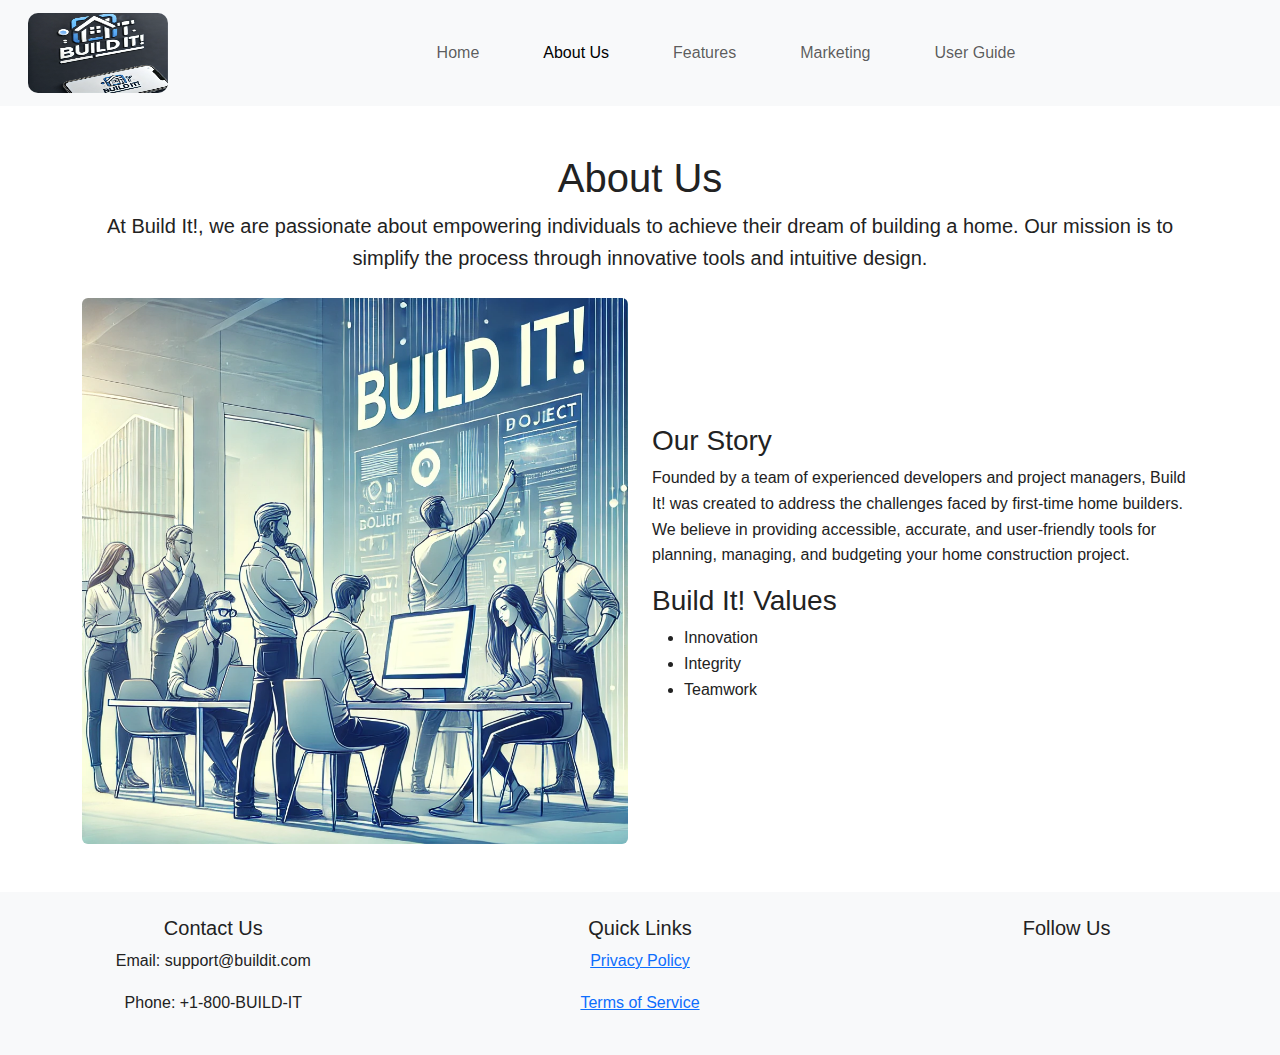
<file: docs/about.html>
<!DOCTYPE html>
<html lang="en">
	<head>
		<meta charset="UTF-8" />
		<meta http-equiv="X-UA-Compatible" content="IE=edge" />
		<meta name="viewport" content="width=device-width, initial-scale=1.0" />
		<title>About Us - Build It!</title>
		<link
			href="https://cdn.jsdelivr.net/npm/bootstrap@5.2.3/dist/css/bootstrap.min.css"
			rel="stylesheet" />
		<link rel="stylesheet" href="styles.css" />
	</head>
	<body>
		<!-- Navigation -->
		<nav class="navbar navbar-expand-md navbar-light bg-light sticky-top">
			<div id="home" class="container-fluid">
				<a class="navbar-brand ms-3" href="">
					<img
						src="Build It Logo.png"
						alt="Build It! Logo"
						width="140"
						height="80" />
				</a>
				<button
					class="navbar-toggler"
					type="button"
					data-bs-toggle="collapse"
					data-bs-target="#navbarSupportedContent"
					aria-controls="navbarSupportedContent"
					aria-expanded="false"
					aria-label="Toggle navigation">
					<span class="navbar-toggler-icon"></span>
				</button>
				<div class="collapse navbar-collapse" id="navbarSupportedContent">
					<ul class="navbar-nav mx-auto">
						<li class="nav-item px-4">
							<a class="nav-link" href="index.html">Home</a>
						</li>
						<li class="nav-item px-4">
							<a class="nav-link active" href="about.html">About Us</a>
						</li>
						<li class="nav-item px-4">
							<a class="nav-link" href="features.html">Features</a>
						</li>
						<li class="nav-item px-4">
							<a class="nav-link" href="marketing.html">Marketing</a>
						</li>
						<li class="nav-item px-4">
							<a class="nav-link" href="userguide.html">User Guide</a>
						</li>
					</ul>
				</div>
			</div>
		</nav>

		<!-- About Section -->
		<div class="container my-5">
			<h1 class="text-center">About Us</h1>
			<p class="lead text-center">
				At Build It!, we are passionate about empowering individuals to achieve
				their dream of building a home. Our mission is to simplify the process
				through innovative tools and intuitive design.
			</p>

			<div class="row align-items-center mt-4">
				<div class="col-md-6">
					<img
						src="Build It Pic 5.webp"
						alt="Our Team in Action"
						class="img-fluid rounded" />
				</div>
				<div class="col-md-6">
					<h3>Our Story</h3>
					<p>
						Founded by a team of experienced developers and project managers,
						Build It! was created to address the challenges faced by first-time
						home builders. We believe in providing accessible, accurate, and
						user-friendly tools for planning, managing, and budgeting your home
						construction project.
					</p>
					<h3>Build It! Values</h3>
					<ul>
						<li>Innovation</li>
						<li>Integrity</li>
						<li>Teamwork</li>
					</ul>
				</div>
			</div>
		</div>

		<!-- Footer -->
		<footer class="container-fluid bg-light py-4">
			<div class="row text-center">
				<div class="col-md-4">
					<h5>Contact Us</h5>
					<p>Email: support@buildit.com</p>
					<p>Phone: +1-800-BUILD-IT</p>
				</div>
				<div class="col-md-4">
					<h5>Quick Links</h5>
					<p><a href="privacy.html">Privacy Policy</a></p>
					<p><a href="terms.html">Terms of Service</a></p>
				</div>
				<div class="col-md-4">
					<h5>Follow Us</h5>
					<a href="#" class="mx-2"><i class="fab fa-facebook fa-lg"></i></a>
					<a href="#" class="mx-2"><i class="fab fa-twitter fa-lg"></i></a>
					<a href="#" class="mx-2"><i class="fab fa-instagram fa-lg"></i></a>
				</div>
			</div>
		</footer>

		<script src="https://cdn.jsdelivr.net/npm/bootstrap@5.2.3/dist/js/bootstrap.bundle.min.js"></script>
	</body>
</html>
</file>
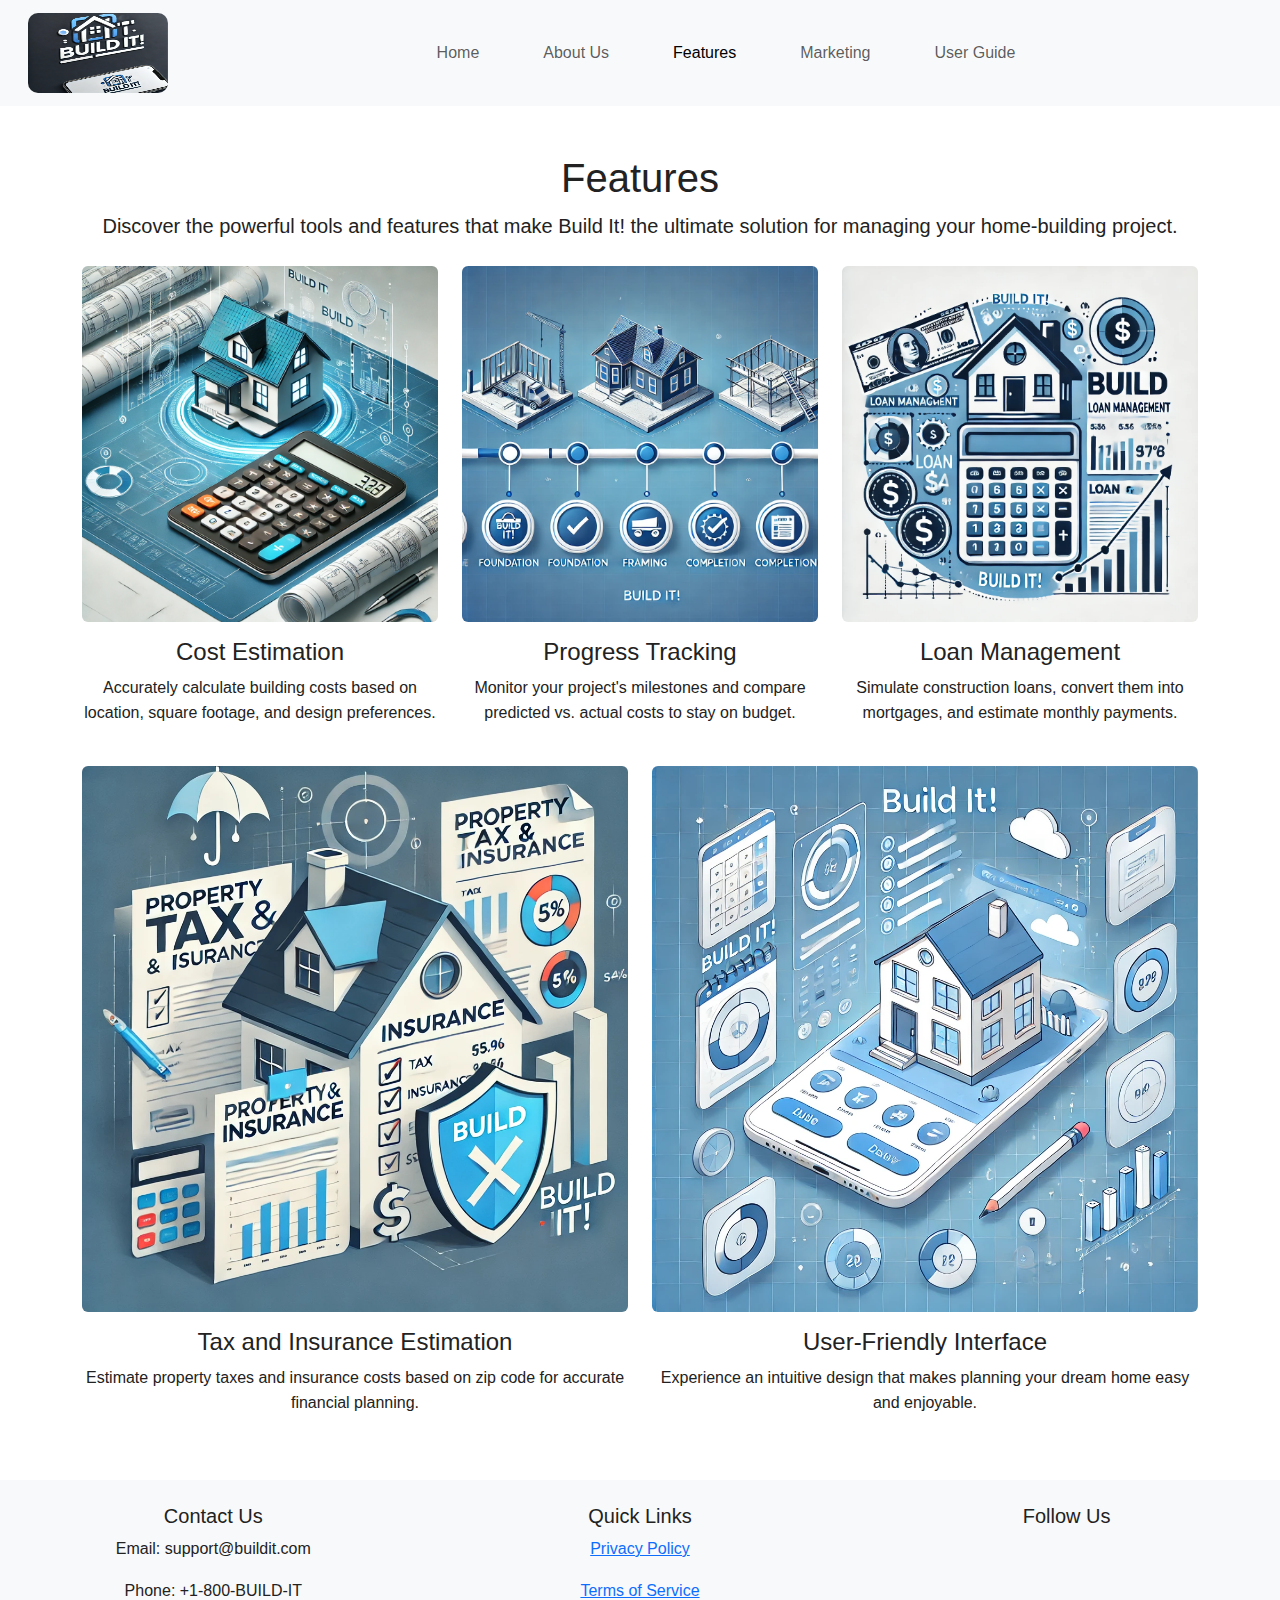
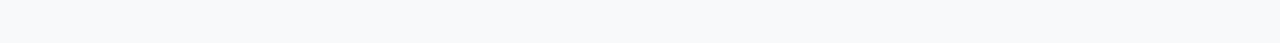
<file: docs/features.html>
<!DOCTYPE html>
<html lang="en">
	<head>
		<meta charset="UTF-8" />
		<meta http-equiv="X-UA-Compatible" content="IE=edge" />
		<meta name="viewport" content="width=device-width, initial-scale=1.0" />
		<title>Features - Build It!</title>
		<link
			href="https://cdn.jsdelivr.net/npm/bootstrap@5.2.3/dist/css/bootstrap.min.css"
			rel="stylesheet" />
		<link rel="stylesheet" href="styles.css" />
	</head>
	<body>
		<!-- Navigation -->
		<nav class="navbar navbar-expand-md navbar-light bg-light sticky-top">
			<div id="home" class="container-fluid">
				<a class="navbar-brand ms-3" href="">
					<img
						src="Build It Logo.png"
						alt="Build It! Logo"
						width="140"
						height="80" />
				</a>
				<button
					class="navbar-toggler"
					type="button"
					data-bs-toggle="collapse"
					data-bs-target="#navbarSupportedContent"
					aria-controls="navbarSupportedContent"
					aria-expanded="false"
					aria-label="Toggle navigation">
					<span class="navbar-toggler-icon"></span>
				</button>
				<div class="collapse navbar-collapse" id="navbarSupportedContent">
					<ul class="navbar-nav mx-auto">
						<li class="nav-item px-4">
							<a class="nav-link" href="index.html">Home</a>
						</li>
						<li class="nav-item px-4">
							<a class="nav-link" href="about.html">About Us</a>
						</li>
						<li class="nav-item px-4">
							<a class="nav-link active" href="features.html">Features</a>
						</li>
						<li class="nav-item px-4">
							<a class="nav-link" href="marketing.html">Marketing</a>
						</li>
						<li class="nav-item px-4">
							<a class="nav-link" href="userguide.html">User Guide</a>
						</li>
					</ul>
				</div>
			</div>
		</nav>

		<!-- Features Section -->
		<div class="container my-5">
			<h1 class="text-center">Features</h1>
			<p class="lead text-center">
				Discover the powerful tools and features that make Build It! the
				ultimate solution for managing your home-building project.
			</p>

			<div class="row text-center mt-4">
				<div class="col-md-4">
					<img
						src="Build It Pic 6.webp"
						alt="Cost Estimation"
						class="img-fluid rounded mb-3" />
					<h4>Cost Estimation</h4>
					<p>
						Accurately calculate building costs based on location, square
						footage, and design preferences.
					</p>
				</div>
				<div class="col-md-4">
					<img
						src="Build It Pic 7.webp"
						alt="Progress Tracking"
						class="img-fluid rounded mb-3" />
					<h4>Progress Tracking</h4>
					<p>
						Monitor your project's milestones and compare predicted vs. actual
						costs to stay on budget.
					</p>
				</div>
				<div class="col-md-4">
					<img
						src="Build It Pic 8.webp"
						alt="Loan Management"
						class="img-fluid rounded mb-3" />
					<h4>Loan Management</h4>
					<p>
						Simulate construction loans, convert them into mortgages, and
						estimate monthly payments.
					</p>
				</div>
			</div>

			<div class="row text-center mt-4">
				<div class="col-md-6">
					<img
						src="Build It Pic 9.webp"
						alt="Tax and Insurance Estimation"
						class="img-fluid rounded mb-3" />
					<h4>Tax and Insurance Estimation</h4>
					<p>
						Estimate property taxes and insurance costs based on zip code for
						accurate financial planning.
					</p>
				</div>
				<div class="col-md-6">
					<img
						src="Build It Pic 10.webp"
						alt="User-Friendly Interface"
						class="img-fluid rounded mb-3" />
					<h4>User-Friendly Interface</h4>
					<p>
						Experience an intuitive design that makes planning your dream home
						easy and enjoyable.
					</p>
				</div>
			</div>
		</div>

		<!-- Footer -->
		<footer class="container-fluid bg-light py-4">
			<div class="row text-center">
				<div class="col-md-4">
					<h5>Contact Us</h5>
					<p>Email: support@buildit.com</p>
					<p>Phone: +1-800-BUILD-IT</p>
				</div>
				<div class="col-md-4">
					<h5>Quick Links</h5>
					<p><a href="privacy.html">Privacy Policy</a></p>
					<p><a href="terms.html">Terms of Service</a></p>
				</div>
				<div class="col-md-4">
					<h5>Follow Us</h5>
					<a href="#" class="mx-2"><i class="fab fa-facebook fa-lg"></i></a>
					<a href="#" class="mx-2"><i class="fab fa-twitter fa-lg"></i></a>
					<a href="#" class="mx-2"><i class="fab fa-instagram fa-lg"></i></a>
				</div>
			</div>
		</footer>

		<script src="https://cdn.jsdelivr.net/npm/bootstrap@5.2.3/dist/js/bootstrap.bundle.min.js"></script>
	</body>
</html>
</file>
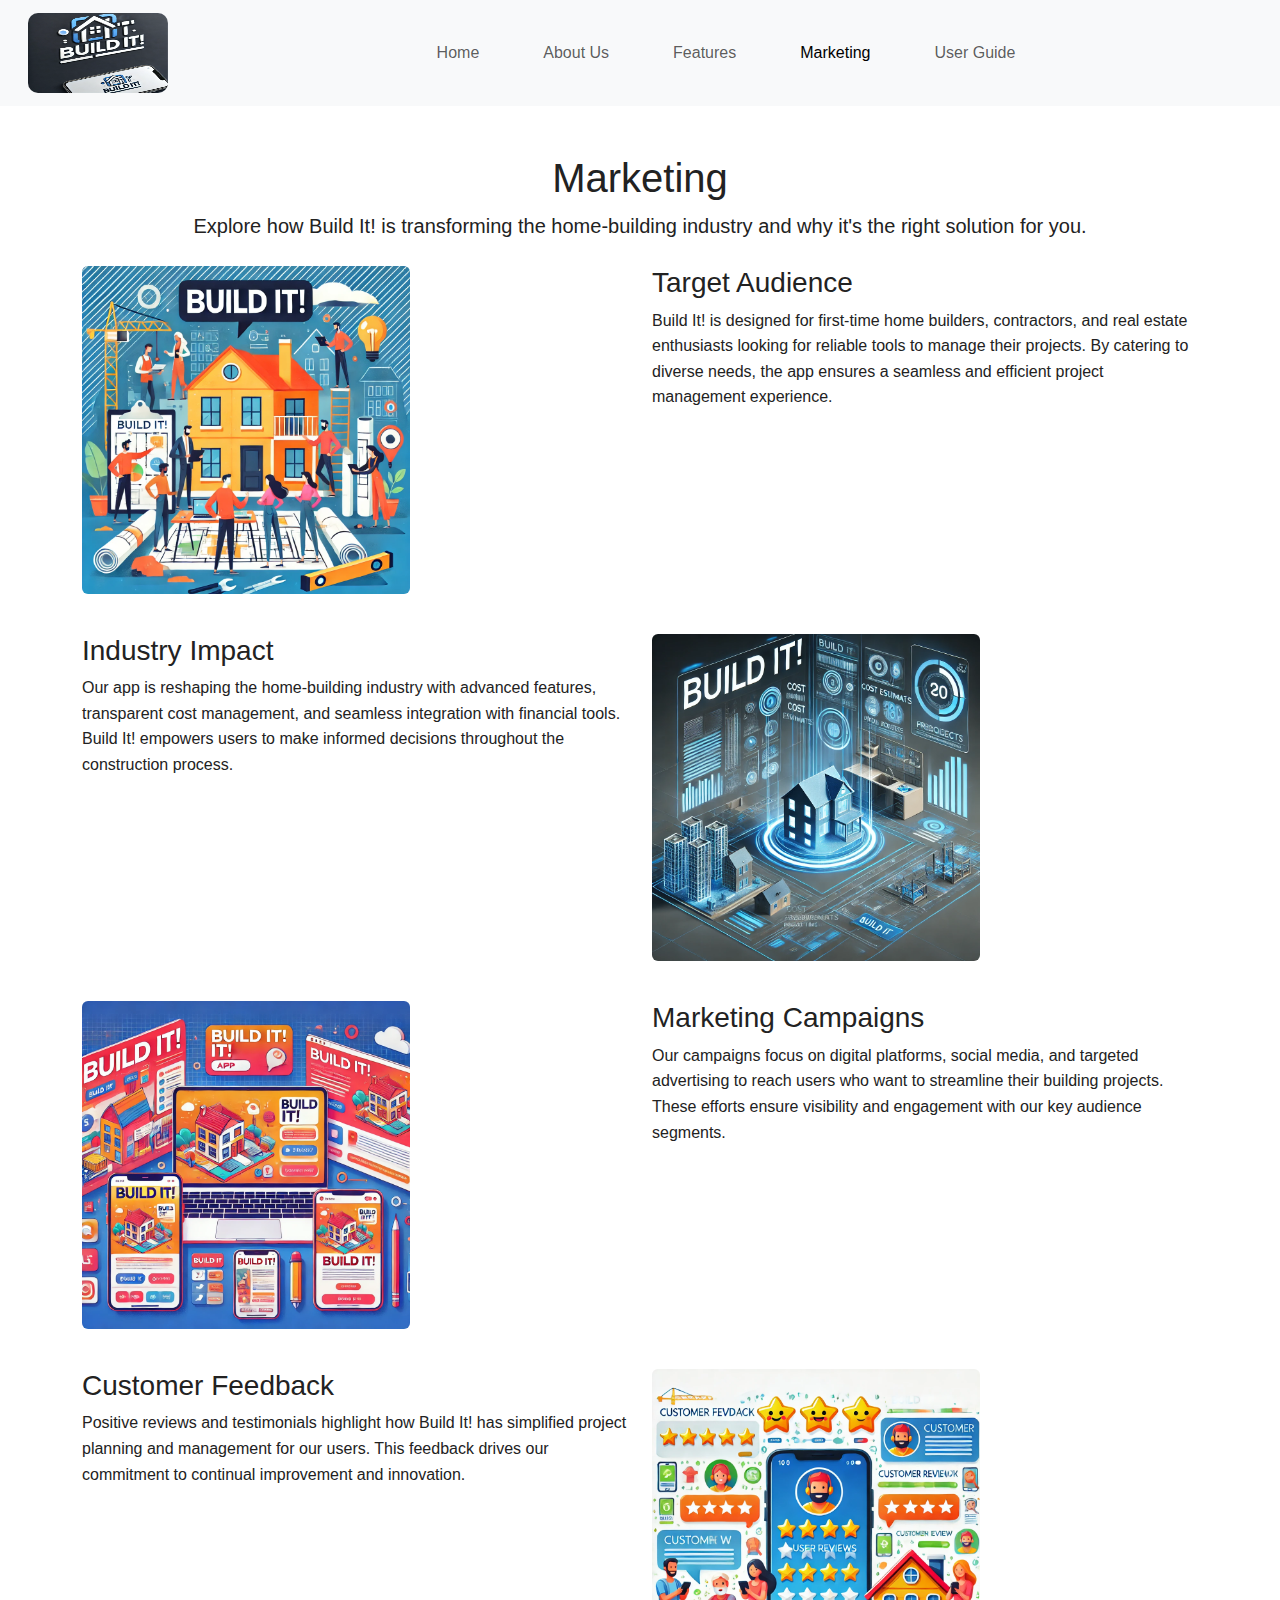
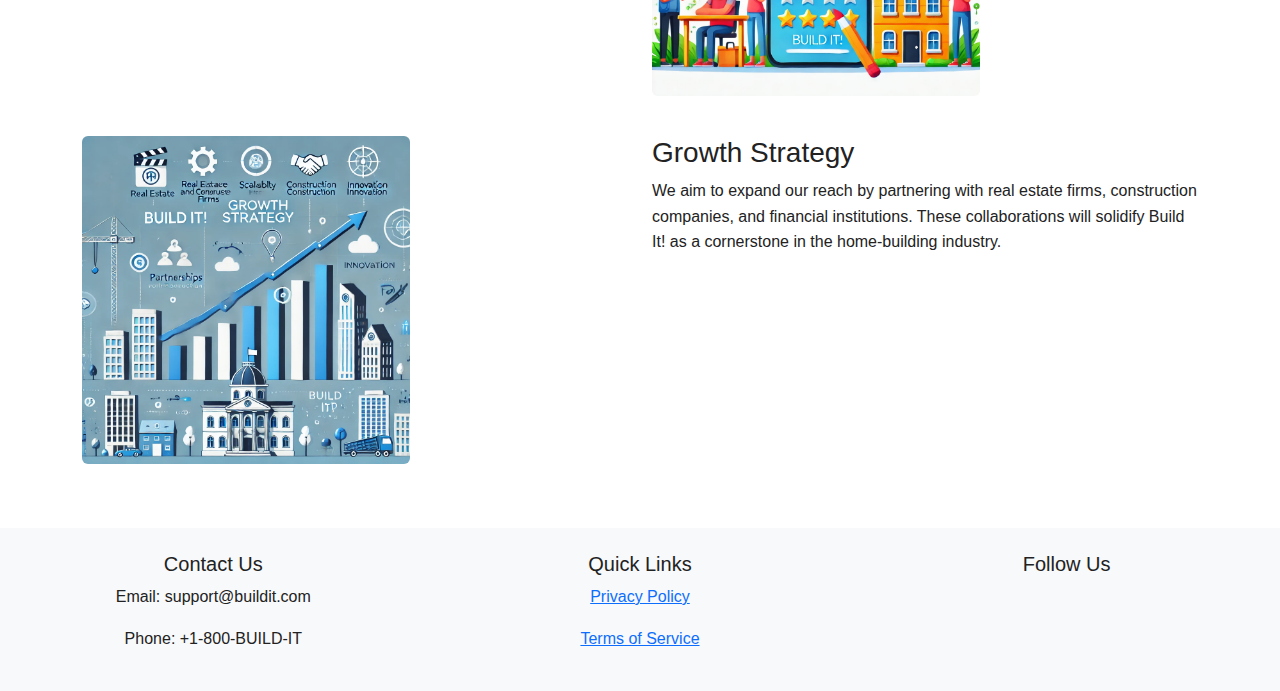
<file: docs/marketing.html>
<!DOCTYPE html>
<html lang="en">
	<head>
		<meta charset="UTF-8" />
		<meta http-equiv="X-UA-Compatible" content="IE=edge" />
		<meta name="viewport" content="width=device-width, initial-scale=1.0" />
		<title>Marketing - Build It!</title>
		<link
			href="https://cdn.jsdelivr.net/npm/bootstrap@5.2.3/dist/css/bootstrap.min.css"
			rel="stylesheet" />
		<link rel="stylesheet" href="styles.css" />
	</head>
	<body>
		<!-- Navigation -->
		<nav class="navbar navbar-expand-md navbar-light bg-light sticky-top">
			<div id="home" class="container-fluid">
				<a class="navbar-brand ms-3" href="">
					<img
						src="Build It Logo.png"
						alt="Build It! Logo"
						width="140"
						height="80" />
				</a>
				<button
					class="navbar-toggler"
					type="button"
					data-bs-toggle="collapse"
					data-bs-target="#navbarSupportedContent"
					aria-controls="navbarSupportedContent"
					aria-expanded="false"
					aria-label="Toggle navigation">
					<span class="navbar-toggler-icon"></span>
				</button>
				<div class="collapse navbar-collapse" id="navbarSupportedContent">
					<ul class="navbar-nav mx-auto">
						<li class="nav-item px-4">
							<a class="nav-link" href="index.html">Home</a>
						</li>
						<li class="nav-item px-4">
							<a class="nav-link" href="about.html">About Us</a>
						</li>
						<li class="nav-item px-4">
							<a class="nav-link" href="features.html">Features</a>
						</li>
						<li class="nav-item px-4">
							<a class="nav-link active" href="marketing.html">Marketing</a>
						</li>
						<li class="nav-item px-4">
							<a class="nav-link" href="userguide.html">User Guide</a>
						</li>
					</ul>
				</div>
			</div>
		</nav>

		<!-- Marketing Section -->
		<div class="container my-5">
			<h1 class="text-center">Marketing</h1>
			<p class="lead text-center">
				Explore how Build It! is transforming the home-building industry and why
				it's the right solution for you.
			</p>

			<div class="row mt-4">
				<div class="col-md-6">
					<img
						src="Build It Pic 11.webp"
						alt="Target Audience"
						class="img-fluid rounded mb-3"
						style="width: 60%" />
				</div>
				<div class="col-md-6">
					<h3>Target Audience</h3>
					<p>
						Build It! is designed for first-time home builders, contractors, and
						real estate enthusiasts looking for reliable tools to manage their
						projects. By catering to diverse needs, the app ensures a seamless
						and efficient project management experience.
					</p>
				</div>
			</div>

			<div class="row mt-4">
				<div class="col-md-6 order-md-2">
					<img
						src="Build It Pic 12.webp"
						alt="Industry Impact"
						class="img-fluid rounded mb-3"
						style="width: 60%" />
				</div>
				<div class="col-md-6 order-md-1">
					<h3>Industry Impact</h3>
					<p>
						Our app is reshaping the home-building industry with advanced
						features, transparent cost management, and seamless integration with
						financial tools. Build It! empowers users to make informed decisions
						throughout the construction process.
					</p>
				</div>
			</div>

			<div class="row mt-4">
				<div class="col-md-6">
					<img
						src="Build It Pic 13.webp"
						alt="Marketing Campaigns"
						class="img-fluid rounded mb-3"
						style="width: 60%" />
				</div>
				<div class="col-md-6">
					<h3>Marketing Campaigns</h3>
					<p>
						Our campaigns focus on digital platforms, social media, and targeted
						advertising to reach users who want to streamline their building
						projects. These efforts ensure visibility and engagement with our
						key audience segments.
					</p>
				</div>
			</div>

			<div class="row mt-4">
				<div class="col-md-6 order-md-2">
					<img
						src="Build It Pic 14.webp"
						alt="Customer Feedback"
						class="img-fluid rounded mb-3"
						style="width: 60%" />
				</div>
				<div class="col-md-6 order-md-1">
					<h3>Customer Feedback</h3>
					<p>
						Positive reviews and testimonials highlight how Build It! has
						simplified project planning and management for our users. This
						feedback drives our commitment to continual improvement and
						innovation.
					</p>
				</div>
			</div>

			<div class="row mt-4">
				<div class="col-md-6">
					<img
						src="Build It Pic 15.webp"
						alt="Growth Strategy"
						class="img-fluid rounded mb-3"
						style="width: 60%" />
				</div>
				<div class="col-md-6">
					<h3>Growth Strategy</h3>
					<p>
						We aim to expand our reach by partnering with real estate firms,
						construction companies, and financial institutions. These
						collaborations will solidify Build It! as a cornerstone in the
						home-building industry.
					</p>
				</div>
			</div>
		</div>

		<!-- Footer -->
		<footer class="container-fluid bg-light py-4">
			<div class="row text-center">
				<div class="col-md-4">
					<h5>Contact Us</h5>
					<p>Email: support@buildit.com</p>
					<p>Phone: +1-800-BUILD-IT</p>
				</div>
				<div class="col-md-4">
					<h5>Quick Links</h5>
					<p><a href="privacy.html">Privacy Policy</a></p>
					<p><a href="terms.html">Terms of Service</a></p>
				</div>
				<div class="col-md-4">
					<h5>Follow Us</h5>
					<a href="#" class="mx-2"><i class="fab fa-facebook fa-lg"></i></a>
					<a href="#" class="mx-2"><i class="fab fa-twitter fa-lg"></i></a>
					<a href="#" class="mx-2"><i class="fab fa-instagram fa-lg"></i></a>
				</div>
			</div>
		</footer>

		<script src="https://cdn.jsdelivr.net/npm/bootstrap@5.2.3/dist/js/bootstrap.bundle.min.js"></script>
	</body>
</html>
</file>
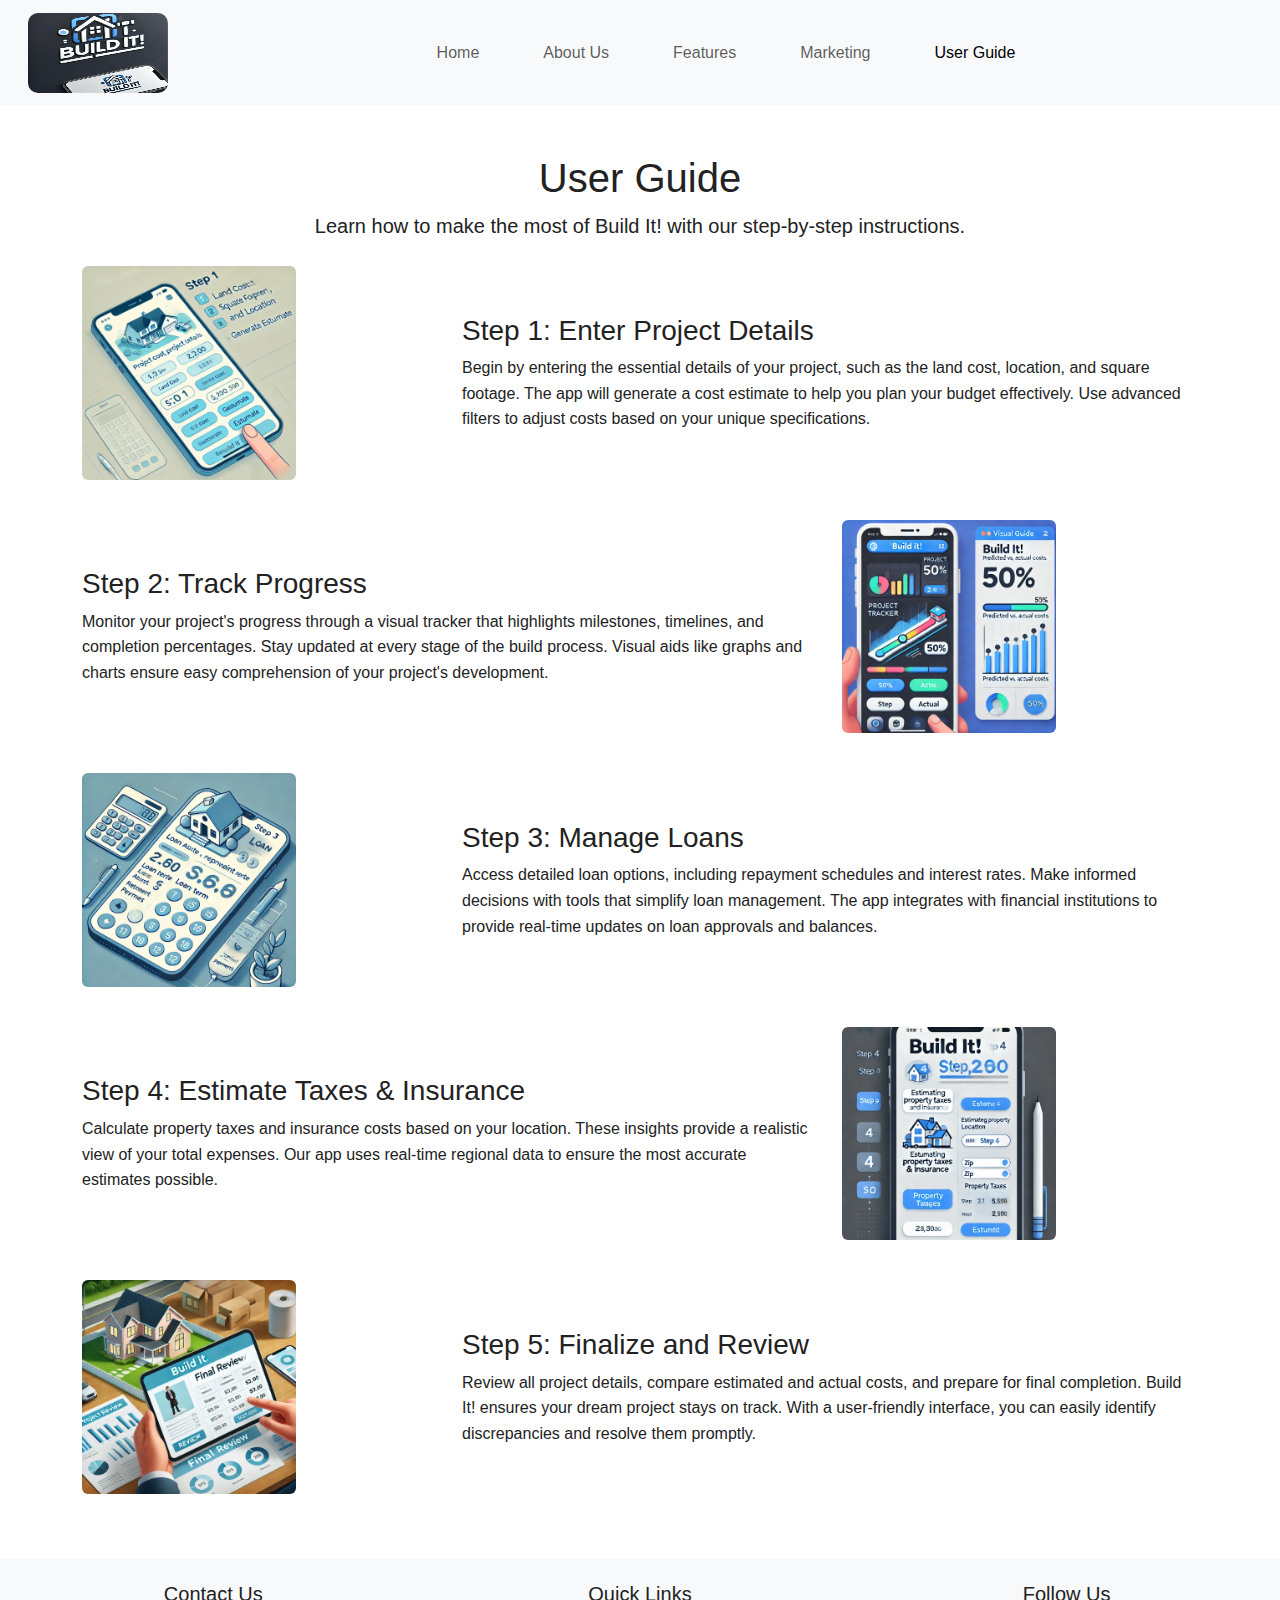
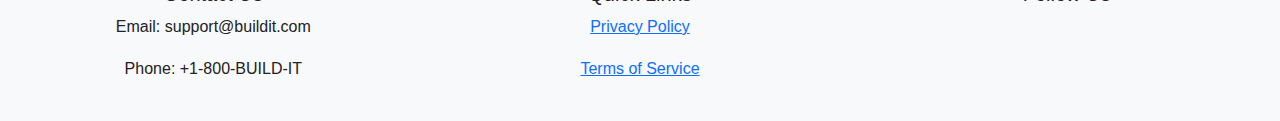
<file: docs/userguide.html>
<!DOCTYPE html>
<html lang="en">
	<head>
		<meta charset="UTF-8" />
		<meta http-equiv="X-UA-Compatible" content="IE=edge" />
		<meta name="viewport" content="width=device-width, initial-scale=1.0" />
		<title>User Guide - Build It!</title>
		<link
			href="https://cdn.jsdelivr.net/npm/bootstrap@5.2.3/dist/css/bootstrap.min.css"
			rel="stylesheet" />
		<link rel="stylesheet" href="styles.css" />
	</head>
	<body>
		<!-- Navigation -->
		<nav class="navbar navbar-expand-md navbar-light bg-light sticky-top">
			<div id="home" class="container-fluid">
				<a class="navbar-brand ms-3" href="">
					<img
						src="Build It Logo.png"
						alt="Build It! Logo"
						width="140"
						height="80" />
				</a>
				<button
					class="navbar-toggler"
					type="button"
					data-bs-toggle="collapse"
					data-bs-target="#navbarSupportedContent"
					aria-controls="navbarSupportedContent"
					aria-expanded="false"
					aria-label="Toggle navigation">
					<span class="navbar-toggler-icon"></span>
				</button>
				<div class="collapse navbar-collapse" id="navbarSupportedContent">
					<ul class="navbar-nav mx-auto">
						<li class="nav-item px-4">
							<a class="nav-link" href="index.html">Home</a>
						</li>
						<li class="nav-item px-4">
							<a class="nav-link" href="about.html">About Us</a>
						</li>
						<li class="nav-item px-4">
							<a class="nav-link" href="features.html">Features</a>
						</li>
						<li class="nav-item px-4">
							<a class="nav-link" href="marketing.html">Marketing</a>
						</li>
						<li class="nav-item px-4">
							<a class="nav-link active" href="userguide.html">User Guide</a>
						</li>
					</ul>
				</div>
			</div>
		</nav>

		<!-- User Guide Section -->
		<div class="container my-5">
			<h1 class="text-center">User Guide</h1>
			<p class="lead text-center">
				Learn how to make the most of Build It! with our step-by-step
				instructions.
			</p>

			<div class="row align-items-center mt-4">
				<div class="col-md-4">
					<img
						src="Build It Pic 1.webp"
						alt="Step 1"
						class="img-fluid rounded mb-3"
						style="width: 60%" />
				</div>
				<div class="col-md-8">
					<h3>Step 1: Enter Project Details</h3>
					<p>
						Begin by entering the essential details of your project, such as the
						land cost, location, and square footage. The app will generate a
						cost estimate to help you plan your budget effectively. Use advanced
						filters to adjust costs based on your unique specifications.
					</p>
				</div>
			</div>

			<div class="row align-items-center mt-4">
				<div class="col-md-4 order-md-2">
					<img
						src="Build It Pic 2.webp"
						alt="Step 2"
						class="img-fluid rounded mb-3"
						style="width: 60%" />
				</div>
				<div class="col-md-8 order-md-1">
					<h3>Step 2: Track Progress</h3>
					<p>
						Monitor your project's progress through a visual tracker that
						highlights milestones, timelines, and completion percentages. Stay
						updated at every stage of the build process. Visual aids like graphs
						and charts ensure easy comprehension of your project's development.
					</p>
				</div>
			</div>

			<div class="row align-items-center mt-4">
				<div class="col-md-4">
					<img
						src="Build It Pic 3.webp"
						alt="Step 3"
						class="img-fluid rounded mb-3"
						style="width: 60%" />
				</div>
				<div class="col-md-8">
					<h3>Step 3: Manage Loans</h3>
					<p>
						Access detailed loan options, including repayment schedules and
						interest rates. Make informed decisions with tools that simplify
						loan management. The app integrates with financial institutions to
						provide real-time updates on loan approvals and balances.
					</p>
				</div>
			</div>

			<div class="row align-items-center mt-4">
				<div class="col-md-4 order-md-2">
					<img
						src="Build It Pic 4.webp"
						alt="Step 4"
						class="img-fluid rounded mb-3"
						style="width: 60%" />
				</div>
				<div class="col-md-8 order-md-1">
					<h3>Step 4: Estimate Taxes & Insurance</h3>
					<p>
						Calculate property taxes and insurance costs based on your location.
						These insights provide a realistic view of your total expenses. Our
						app uses real-time regional data to ensure the most accurate
						estimates possible.
					</p>
				</div>
			</div>

			<div class="row align-items-center mt-4">
				<div class="col-md-4">
					<img
						src="Build It Pic 16.webp"
						alt="Step 5"
						class="img-fluid rounded mb-3"
						style="width: 60%" />
				</div>
				<div class="col-md-8">
					<h3>Step 5: Finalize and Review</h3>
					<p>
						Review all project details, compare estimated and actual costs, and
						prepare for final completion. Build It! ensures your dream project
						stays on track. With a user-friendly interface, you can easily
						identify discrepancies and resolve them promptly.
					</p>
				</div>
			</div>
		</div>

		<!-- Footer -->
		<footer class="container-fluid bg-light py-4">
			<div class="row text-center">
				<div class="col-md-4">
					<h5>Contact Us</h5>
					<p>Email: support@buildit.com</p>
					<p>Phone: +1-800-BUILD-IT</p>
				</div>
				<div class="col-md-4">
					<h5>Quick Links</h5>
					<p><a href="privacy.html">Privacy Policy</a></p>
					<p><a href="terms.html">Terms of Service</a></p>
				</div>
				<div class="col-md-4">
					<h5>Follow Us</h5>
					<a href="#" class="mx-2"><i class="fab fa-facebook fa-lg"></i></a>
					<a href="#" class="mx-2"><i class="fab fa-twitter fa-lg"></i></a>
					<a href="#" class="mx-2"><i class="fab fa-instagram fa-lg"></i></a>
				</div>
			</div>
		</footer>

		<script src="https://cdn.jsdelivr.net/npm/bootstrap@5.2.3/dist/js/bootstrap.bundle.min.js"></script>
	</body>
</html>
</file>
<file: docs/styles.css>
body {
	font-family: 'Poppins', sans-serif;
	color: #222;
	line-height: 1.6;
}

/* Logo and Images */
img {
	border-radius: 10px; /* Soften edges */
	max-width: 80%; /* Reduce image size to 80% */
}

.navbar img {
	max-width: 100%; /* Keep logo full size */
	border-radius: 10px;
}

/* Hero Section Background Image */
.container-fluid.text-center.bg-light {
	background-image: url('Build It Pic 1.webp');
	background-size: cover;
	background-position: center;
	position: relative;
}

.container-fluid.text-center.bg-light:before {
	content: '';
	position: absolute;
	top: 0;
	left: 0;
	width: 100%;
	height: 100%;
	background: rgba(255, 255, 255, 0.5); /* 50% transparency */
	z-index: 1;
}

.container-fluid.text-center.bg-light h1,
.container-fluid.text-center.bg-light p,
.container-fluid.text-center.bg-light a {
	position: relative;
	z-index: 2;
}

/* Get Started Section */
.container-fluid.bg-primary img {
	margin: 0 auto; /* Center the image */
	display: block;
	border-radius: 10px; /* Soften edges */
}

.container-fluid.bg-primary a {
	display: inline-block; /* Restore button's original size */
	margin-top: 20px; /* Adjust vertical spacing */
	padding: 10px 20px; /* Restore button padding */
	text-align: center;
	background-color: #ffffff; /* Button background */
	color: #007bff; /* Button text color */
	border: 2px solid #007bff; /* Border color */
	border-radius: 5px; /* Rounded corners */
	text-decoration: none; /* Remove underline */
	font-weight: bold; /* Bold text */
}

.container-fluid.bg-primary a:hover {
	background-color: #007bff; /* Button background on hover */
	color: #ffffff; /* Button text color on hover */
}

/* Features Section */
#features img {
	max-width: 80%; /* Reduce size to 80% */
	margin: 0 auto; /* Center within container */
	display: block;
}

/* Footer */
footer img {
	max-width: 80%;
	margin: 0 auto;
	border-radius: 10px;
}
</file>
